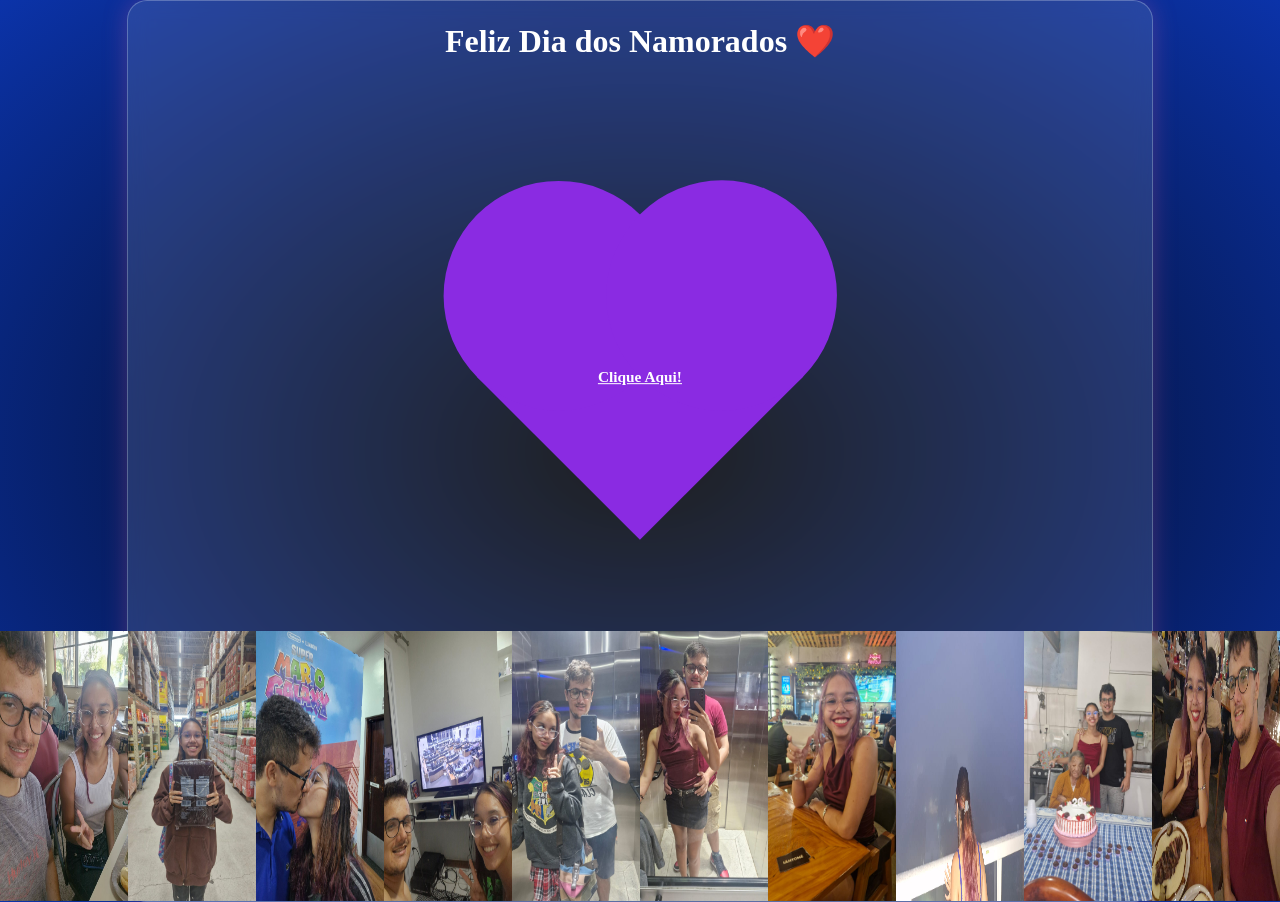
<file: index.html>
<!DOCTYPE html>
<html>

<head>

    <meta charset="utf-8">
    <meta name="viewport" content="width=device-width, initial-scale=1.0">
    <title>Te Amo!</title>
    <link rel="stylesheet" href="style12.css">
    <link rel="icon" href="partido.png" type="image/png">

</head>

<body>

    

    <div id="tela-de-fundo">
        <div id="menu">
            <h1>Feliz Dia dos Namorados ❤️</h1>
            <div class="heart">
                <a href="main.html"><span>Clique Aqui!</span></a>
            </div>

            <div id="faixa-fotos">
                <img src="20260414_112900.jpg" class="img">
                <img src="foto1.jpeg" class="img">
                <img src="foto2.jpeg" class="img">
                <img src="foto3.jpeg" class="img">
                <img src="foto4.jpeg" class="img">
                <img src="foto5.jpeg" class="img">
                <img src="foto6.jpeg" class="img">
                <img src="foto7.jpeg" class="img">
                <img src="foto8.jpeg" class="img">
                <img src="foto9.jpeg" class="img">





            </div>
        </div>
    </div>


</body>
</html>
</file>
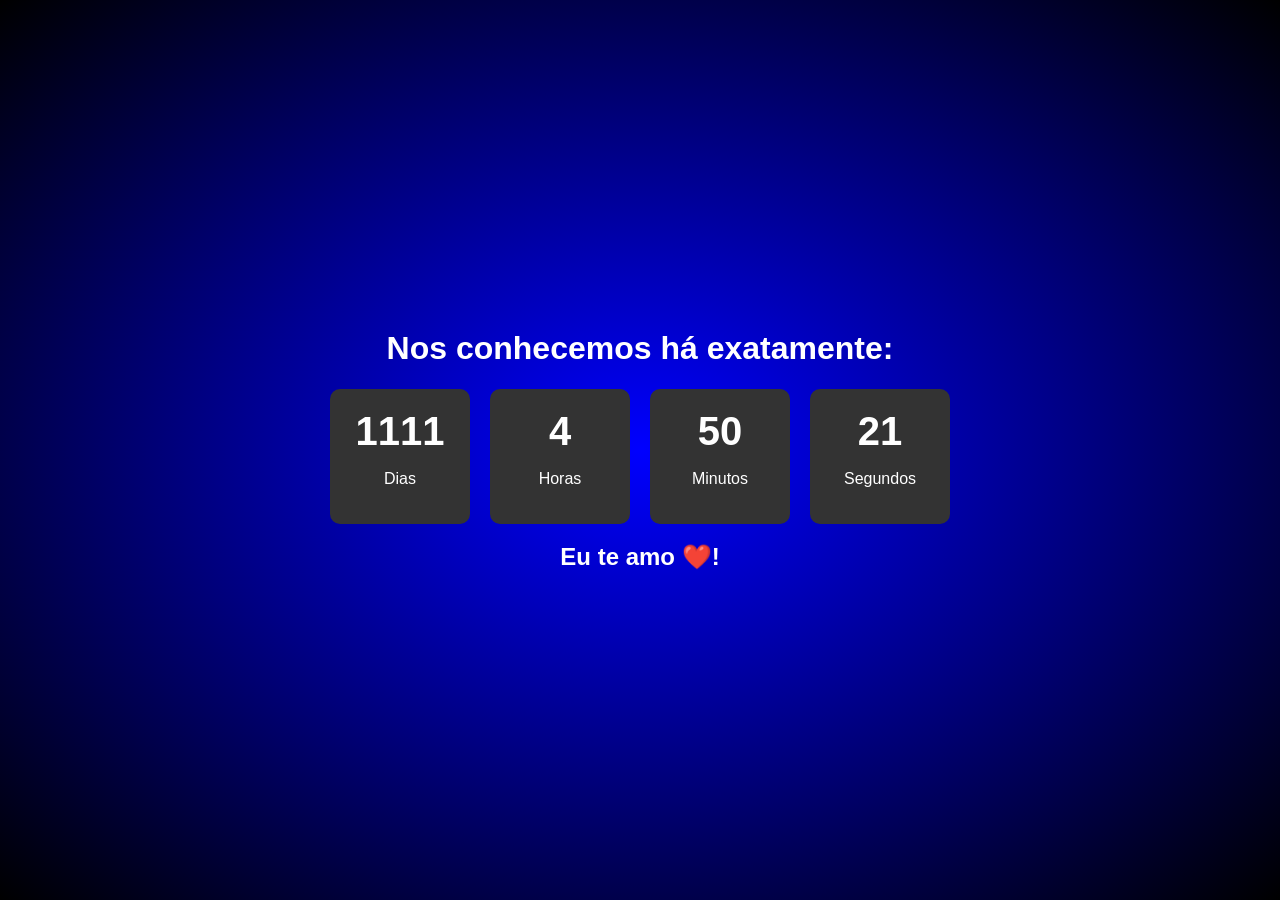
<file: main.html>
<!DOCTYPE html>
<html>

<head>
    
    <meta charset="utf-8">
    <title>Te amo!</title>
    <link rel="stylesheet" href="style13.css">
    <meta name="viewport" content="width=device-width, initial-scale=1.0">
    <link rel="icon" href="junto.png" type="image/png">

</head>

<body>

    
    <h1>Nos conhecemos há exatamente:</h1>


    <div class="contador">
        <div>
            <span id="dias">0</span>
            <p>Dias</p>
        </div>

        <div>
            <span id="horas">0</span>
            <p>Horas</p>
        </div>

        <div>
            <span id="minutos">0</span>
            <p>Minutos</p>
        </div>

        <div>
            <span id="segundos">0</span>
            <p>Segundos</p>
        </div>
    </div>

    <script src="script.js"></script>

    <h2>Eu te amo ❤️!</h2>


</body>
</html>
</file>
<file: style12.css>
body{
    margin: 0;
    padding: 0;
    height: 100vh;
}

#tela-de-fundo{
    min-height: 100vh;
    background: radial-gradient(black,rgb(11, 51, 169));
    display: flex;
    justify-content: center;
}

#menu{
    min-height: 100vh;
    width: 80vw;
    background: rgba(255, 255, 255, 0.12);
    backdrop-filter: blur(10px);
    -webkit-backdrop-filter: blur(10px);

    border: 1px solid rgba(255, 255, 255, 0.3);
    box-shadow: 0 0 25px rgba(255, 105, 180, 0.25);
    border: 1px solid rgba(255, 255, 255, 0.25);

    border-radius: 20px;

    color: white;
    display: flex;
    align-items: center;
    flex-direction: column;
}

#faixa-fotos{
  margin-top: auto;
  padding: 0;
  display: flex;
  flex-direction: row;
  align-items: last baseline;

}

.img{
  width: 10vw;
  height: 30vh;
}

.heart {
  width: 18vw;
  height: 18vw;
  background: #8a2be2;
  position: relative;
  margin-top: 20vh;

  transform: rotate(-45deg);

  display: flex;
  justify-content: center;
  align-items: center;

  animation: beat 1s infinite ease-in-out;
}

/* topo do coração */
.heart::before,
.heart::after {
  content: "";
  position: absolute;
  width: 100%;
  height: 100%;
  background: #8a2be2;
  border-radius: 50%;
}

.heart::before {
  top: -50%;
  left: 0;
}

.heart::after {
  left: 50%;
  top: 0;
}

/* 🔥 texto */
.heart a {
  transform: rotate(45deg); /* desfaz a rotação do coração */
  color: white;
  font-size: 1.2vw;
  font-weight: bold;
  text-align: center;
  z-index: 2;
}

/* batimento */
@keyframes beat {
  0%, 100% {
    transform: rotate(-45deg) scale(1);
  }
  50% {
    transform: rotate(-45deg) scale(1.12);
  }
}

@media (max-width: 768px) {

    h1{
        font-size: 2rem;
        text-align: center;
        padding: 0 10px;
    }

    #menu{
        width: 95vw;
    }

    .heart{
        width: 45vw;
        height: 45vw;
        margin-top: 10vh;
    }

    .heart a{
        font-size: 4vw;
    }

    #faixa-fotos{
        flex-wrap: wrap;
        justify-content: center;
        gap: 10px;
    }

    .img{
        width: 40vw;
        height: 20vh;
        border-radius: 10px;
    }
}
</file>
<file: style13.css>
body{
    margin: 0;
    padding: 0;
    background-color: black;
}

body {
    font-family: Arial, sans-serif;
    display: flex;
    justify-content: center;
    align-items: center;
    height: 100vh;
    background:radial-gradient(blue,black);
    color: white;
    flex-direction: column;
}

.contador {
    display: flex;
    gap: 20px;
}

.contador div {
    text-align: center;
    background: #333;
    padding: 20px;
    border-radius: 10px;
    min-width: 100px;
}

span {
    font-size: 2.5rem;
    font-weight: bold;
}

@media (max-width: 768px) {

    h1{
        font-size: 1.8rem;
        text-align: center;
        padding: 0 15px;
    }

    .contador{
        flex-wrap: wrap;
        justify-content: center;
        gap: 15px;
        width: 90vw;
    }

    .contador div{
        min-width: 120px;
        padding: 15px;
    }

    span{
        font-size: 2rem;
    }

    p{
        margin: 8px 0 0;
        font-size: 0.9rem;
    }
}
</file>
